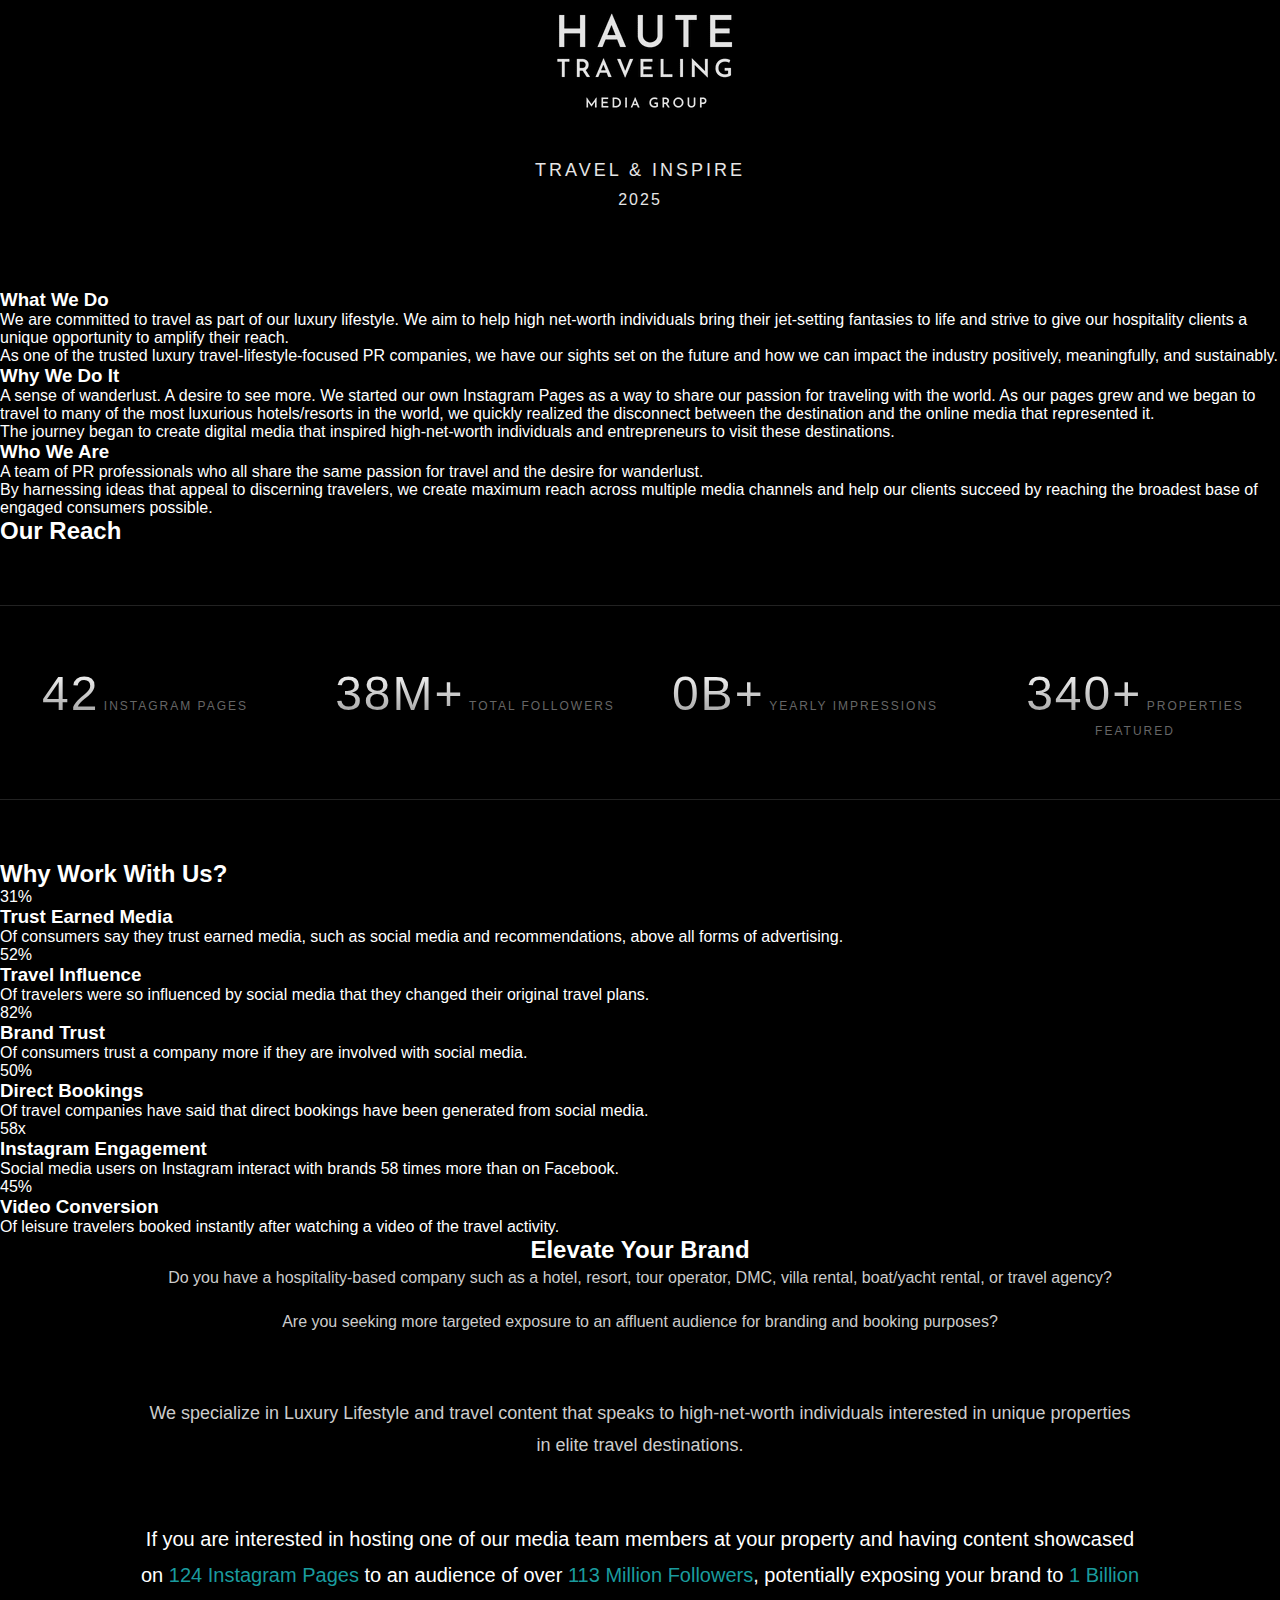
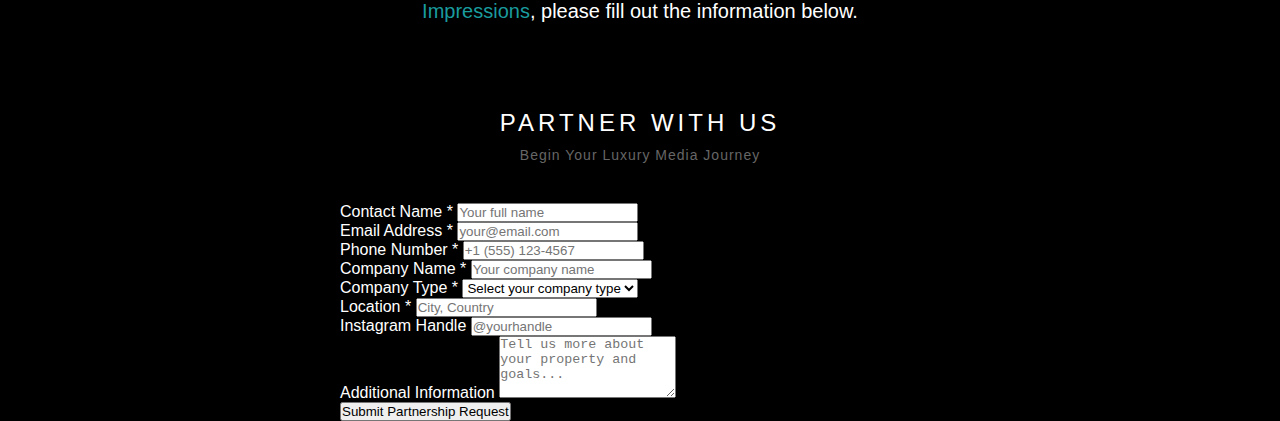
<file: index.html>
<!DOCTYPE html>
<html lang="en">
<head>
    <meta charset="UTF-8">
    <meta name="viewport" content="width=device-width, initial-scale=1.0">
    <meta name="description" content="HAUTE TRAVELING MEDIA GROUP - The Largest Luxury Lifestyle & Travel Media Group. 124 Instagram Pages, 113M+ Followers, 1B+ Yearly Impressions.">
    <meta name="keywords" content="luxury travel, media group, instagram marketing, hospitality marketing, luxury hotels, resorts">
    <meta name="author" content="HAUTE TRAVELING MEDIA GROUP">
    <title>HAUTE TRAVELING MEDIA GROUP - Luxury Travel Media Kit 2025</title>
    
    <!-- Open Graph / Facebook -->
    <meta property="og:type" content="website">
    <meta property="og:url" content="https://hautetraveling.com/">
    <meta property="og:title" content="HAUTE TRAVELING MEDIA GROUP - Luxury Travel Media Kit 2025">
    <meta property="og:description" content="The Largest Luxury Lifestyle & Travel Media Group. 124 Instagram Pages, 113M+ Followers, 1B+ Yearly Impressions.">
    <meta property="og:image" content="https://hautetraveling.com/assets/haute-traveling.png">
    
    <!-- Twitter -->
    <meta property="twitter:card" content="summary_large_image">
    <meta property="twitter:url" content="https://hautetraveling.com/">
    <meta property="twitter:title" content="HAUTE TRAVELING MEDIA GROUP - Luxury Travel Media Kit 2025">
    <meta property="twitter:description" content="The Largest Luxury Lifestyle & Travel Media Group. 124 Instagram Pages, 113M+ Followers, 1B+ Yearly Impressions.">
    <meta property="twitter:image" content="https://hautetraveling.com/assets/haute-traveling.png">
    
    <!-- Additional SEO -->
    <link rel="canonical" href="https://hautetraveling.com/">
    <meta name="robots" content="index, follow">
    
    <link rel="stylesheet" href="css/styles.css">
    
    <!-- Structured Data -->
    <script type="application/ld+json">
    {
        "@context": "https://schema.org",
        "@type": "Organization",
        "name": "HAUTE TRAVELING MEDIA GROUP",
        "alternateName": "Haute Traveling",
        "url": "https://hautetraveling.com/",
        "logo": "https://hautetraveling.com/assets/haute-traveling.png",
        "description": "The Largest Luxury Lifestyle & Travel Media Group. 124 Instagram Pages, 113M+ Followers, 1B+ Yearly Impressions.",
        "sameAs": [
            "https://www.instagram.com/hautetraveling/"
        ],
        "contactPoint": {
            "@type": "ContactPoint",
            "contactType": "sales",
            "email": "contact@hautetraveling.com"
        }
    }
    </script>
</head>
<body>
    <!-- Hero Section -->
    <header class="hero-section">
        <div class="hero-background"></div>
        <div class="hero-overlay"></div>
        <div class="hero-content">
            <div class="logo-section">
                <h1 style="position: absolute; width: 1px; height: 1px; padding: 0; margin: -1px; overflow: hidden; clip: rect(0,0,0,0); white-space: nowrap; border: 0;">HAUTE TRAVELING MEDIA GROUP</h1>
                <div class="logo-placeholder">
                    <img src="assets/haute-traveling.png" alt="HAUTE TRAVELING MEDIA GROUP" class="logo-image">
                </div>
                <p class="tagline">Travel & Inspire</p>
                <p class="tagline" style="font-size: 16px; letter-spacing: 2px; margin-top: 10px;">2025</p>
            </div>
        </div>
    </header>

    <main>
    <!-- About Section -->
    <section class="about-section">
        <div class="about-container">
            <div class="about-item">
                <h3>What We Do</h3>
                <p>We are committed to travel as part of our luxury lifestyle. We aim to help high net-worth individuals bring their jet-setting fantasies to life and strive to give our hospitality clients a unique opportunity to amplify their reach.</p>
                <p>As one of the trusted luxury travel-lifestyle-focused PR companies, we have our sights set on the future and how we can impact the industry positively, meaningfully, and sustainably.</p>
            </div>
            <div class="about-item">
                <h3>Why We Do It</h3>
                <p>A sense of wanderlust. A desire to see more. We started our own Instagram Pages as a way to share our passion for traveling with the world. As our pages grew and we began to travel to many of the most luxurious hotels/resorts in the world, we quickly realized the disconnect between the destination and the online media that represented it.</p>
                <p>The journey began to create digital media that inspired high-net-worth individuals and entrepreneurs to visit these destinations.</p>
            </div>
            <div class="about-item">
                <h3>Who We Are</h3>
                <p>A team of PR professionals who all share the same passion for travel and the desire for wanderlust.</p>
                <p>By harnessing ideas that appeal to discerning travelers, we create maximum reach across multiple media channels and help our clients succeed by reaching the broadest base of engaged consumers possible.</p>
            </div>
        </div>
    </section>

    <!-- Statistics Section -->
    <section class="stats-section">
        <div class="stats-container">
            <div class="stats-header">
                <h2>Our Reach</h2>
            </div>
            <div class="stats-grid">
                <div class="stat-item">
                    <span class="stat-number">124</span>
                    <span class="stat-label">Instagram Pages</span>
                </div>
                <div class="stat-item">
                    <span class="stat-number">113M+</span>
                    <span class="stat-label">Total Followers</span>
                </div>
                <div class="stat-item">
                    <span class="stat-number">1B+</span>
                    <span class="stat-label">Yearly Impressions</span>
                </div>
                <div class="stat-item">
                    <span class="stat-number">1000+</span>
                    <span class="stat-label">Properties Featured</span>
                </div>
            </div>
        </div>
    </section>

    <!-- Why Work With Us Section -->
    <section class="why-section">
        <div class="why-container">
            <h2 class="section-title">Why Work With Us?</h2>
            <div class="why-grid">
                <div class="why-item">
                    <div class="icon">92%</div>
                    <h3>Trust Earned Media</h3>
                    <p>Of consumers say they trust earned media, such as social media and recommendations, above all forms of advertising.</p>
                </div>
                <div class="why-item">
                    <div class="icon">52%</div>
                    <h3>Travel Influence</h3>
                    <p>Of travelers were so influenced by social media that they changed their original travel plans.</p>
                </div>
                <div class="why-item">
                    <div class="icon">82%</div>
                    <h3>Brand Trust</h3>
                    <p>Of consumers trust a company more if they are involved with social media.</p>
                </div>
                <div class="why-item">
                    <div class="icon">50%</div>
                    <h3>Direct Bookings</h3>
                    <p>Of travel companies have said that direct bookings have been generated from social media.</p>
                </div>
                <div class="why-item">
                    <div class="icon">58x</div>
                    <h3>Instagram Engagement</h3>
                    <p>Social media users on Instagram interact with brands 58 times more than on Facebook.</p>
                </div>
                <div class="why-item">
                    <div class="icon">45%</div>
                    <h3>Video Conversion</h3>
                    <p>Of leisure travelers booked instantly after watching a video of the travel activity.</p>
                </div>
            </div>
        </div>
    </section>

    <!-- Services Section -->
    <section class="services-section">
        <div class="services-container">
            <div class="services-intro">
                <h2>Elevate Your Brand</h2>
                <p>Do you have a hospitality-based company such as a hotel, resort, tour operator, DMC, villa rental, boat/yacht rental, or travel agency?</p>
                <p>Are you seeking more targeted exposure to an affluent audience for branding and booking purposes?</p>
            </div>
            
            <div class="services-details">
                <p style="text-align: center; font-size: 18px; line-height: 1.8; margin-bottom: 60px;">We specialize in Luxury Lifestyle and travel content that speaks to high-net-worth individuals interested in unique properties in elite travel destinations.</p>
                
                <p style="text-align: center; font-size: 20px; line-height: 1.8; color: #ffffff; margin-bottom: 40px;">If you are interested in hosting one of our media team members at your property and having content showcased on <strong style="color: #1a9b9e;">124 Instagram Pages</strong> to an audience of over <strong style="color: #1a9b9e;">113 Million Followers</strong>, potentially exposing your brand to <strong style="color: #1a9b9e;">1 Billion Impressions</strong>, please fill out the information below.</p>
            </div>
        </div>
    </section>
    </main>

    <!-- Contact Section -->
    <footer class="contact-section">
        <div class="contact-header">
            <h2>Partner With Us</h2>
            <p>Begin Your Luxury Media Journey</p>
        </div>
        
        <div class="contact-content">
            <div class="form-container">
                <form id="contact-form" action="https://formspree.io/f/xnnzzygp" method="POST" class="contact-form">
                    <div class="form-group">
                        <label for="name">Contact Name *</label>
                        <input type="text" id="name" name="name" required placeholder="Your full name">
                    </div>
                    
                    <div class="form-group">
                        <label for="email">Email Address *</label>
                        <input type="email" id="email" name="email" required placeholder="your@email.com">
                    </div>
                    
                    <div class="form-group">
                        <label for="phone">Phone Number *</label>
                        <input type="tel" id="phone" name="phone" required placeholder="+1 (555) 123-4567">
                    </div>
                    
                    <div class="form-group">
                        <label for="company">Company Name *</label>
                        <input type="text" id="company" name="company" required placeholder="Your company name">
                    </div>
                    
                    <div class="form-group">
                        <label for="company-type">Company Type *</label>
                        <select id="company-type" name="company-type" required>
                            <option value="">Select your company type</option>
                            <option value="hotel">Hotel</option>
                            <option value="resort">Resort</option>
                            <option value="tour-operator">Tour Operator</option>
                            <option value="dmc">DMC</option>
                            <option value="villa-rental">Villa Rental</option>
                            <option value="yacht-rental">Boat/Yacht Rental</option>
                            <option value="travel-agency">Travel Agency</option>
                            <option value="other">Other</option>
                        </select>
                    </div>
                    
                    <div class="form-group">
                        <label for="location">Location *</label>
                        <input type="text" id="location" name="location" required placeholder="City, Country">
                    </div>
                    
                    <div class="form-group">
                        <label for="instagram">Instagram Handle</label>
                        <input type="text" id="instagram" name="instagram" placeholder="@yourhandle">
                    </div>
                    
                    <div class="form-group">
                        <label for="message">Additional Information</label>
                        <textarea id="message" name="message" rows="4" placeholder="Tell us more about your property and goals..."></textarea>
                    </div>
                    
                    <button type="submit" class="submit-btn">
                        <span class="btn-text">Submit Partnership Request</span>
                        <span class="btn-loading" style="display: none;">Sending...</span>
                    </button>
                    
                    <div class="form-message success-message" style="display: none;">
                        Thank you for your submission. We'll be in touch soon.
                    </div>
                    
                    <div class="form-message error-message" style="display: none;">
                        There was an error submitting your form. Please try again.
                    </div>
                </form>
            </div>
        </div>
    </footer>

    <script src="js/script.js"></script>
</body>
</html>
</file>
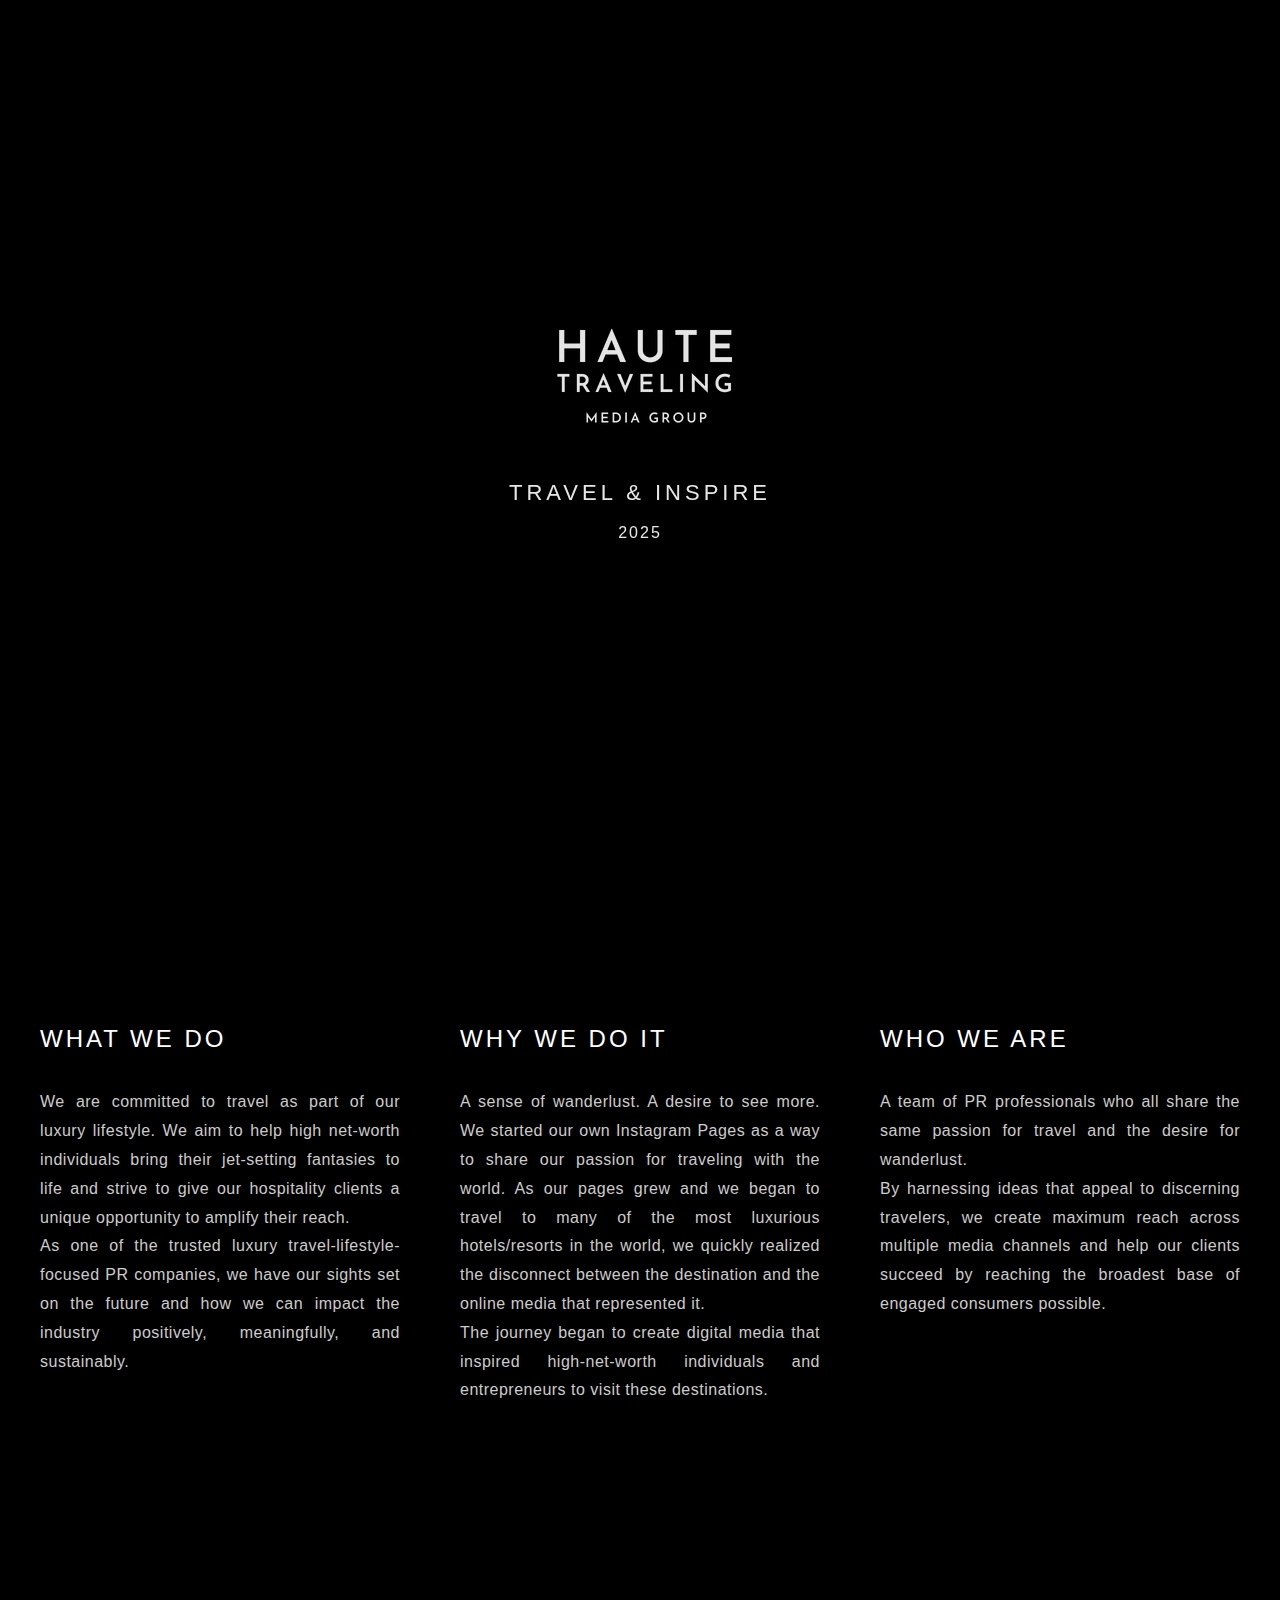
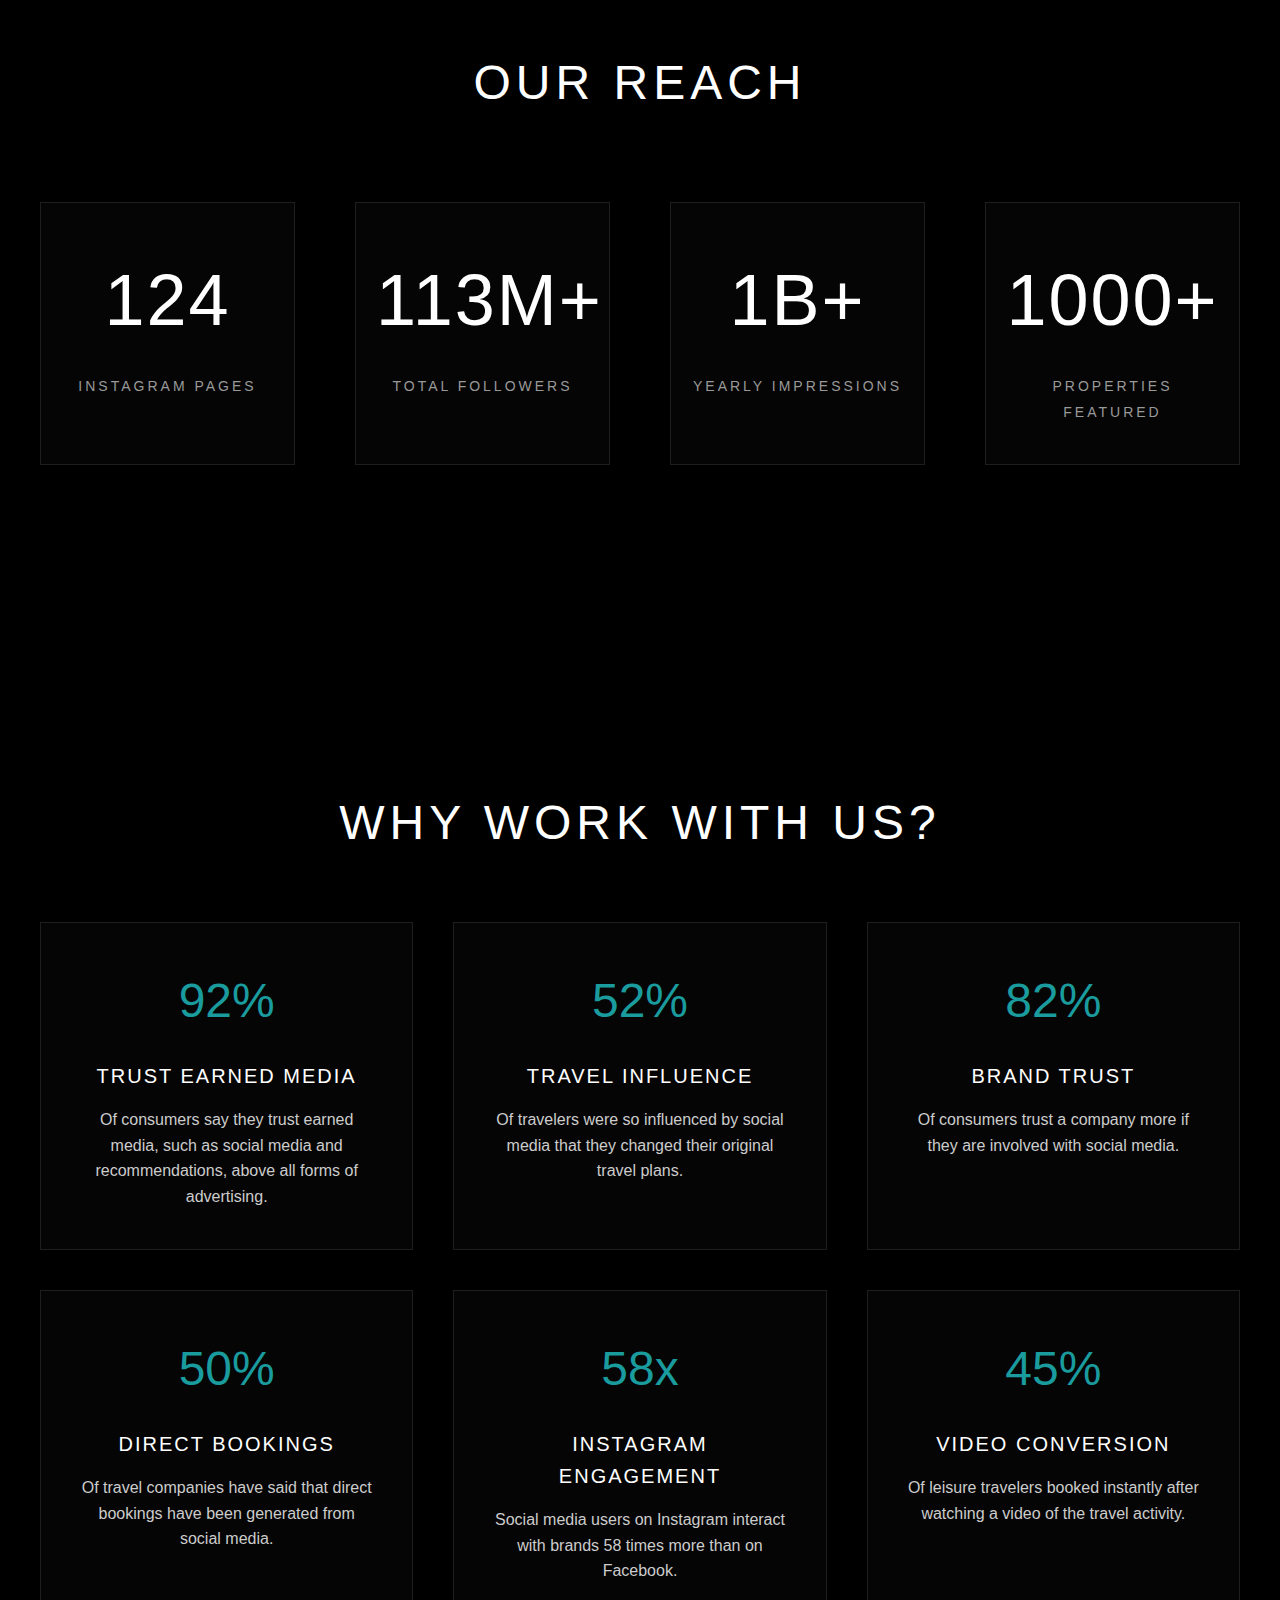
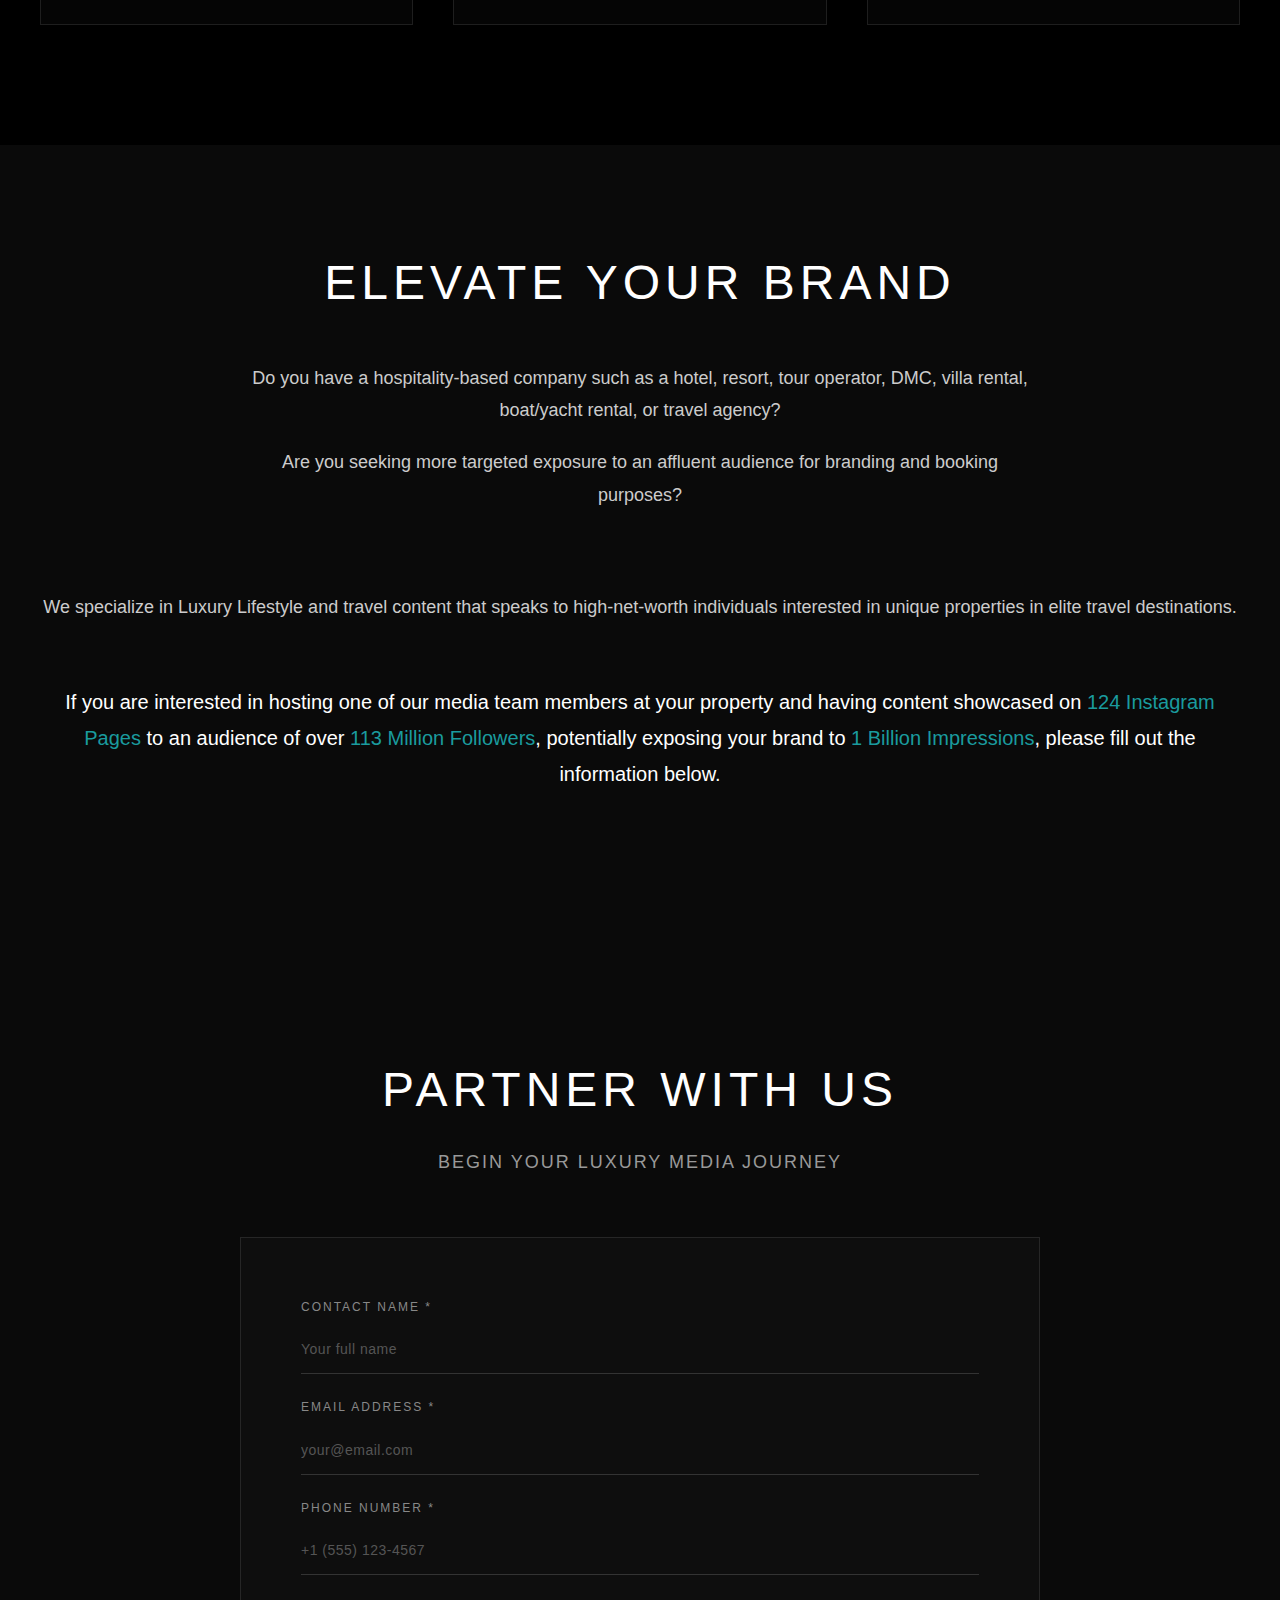
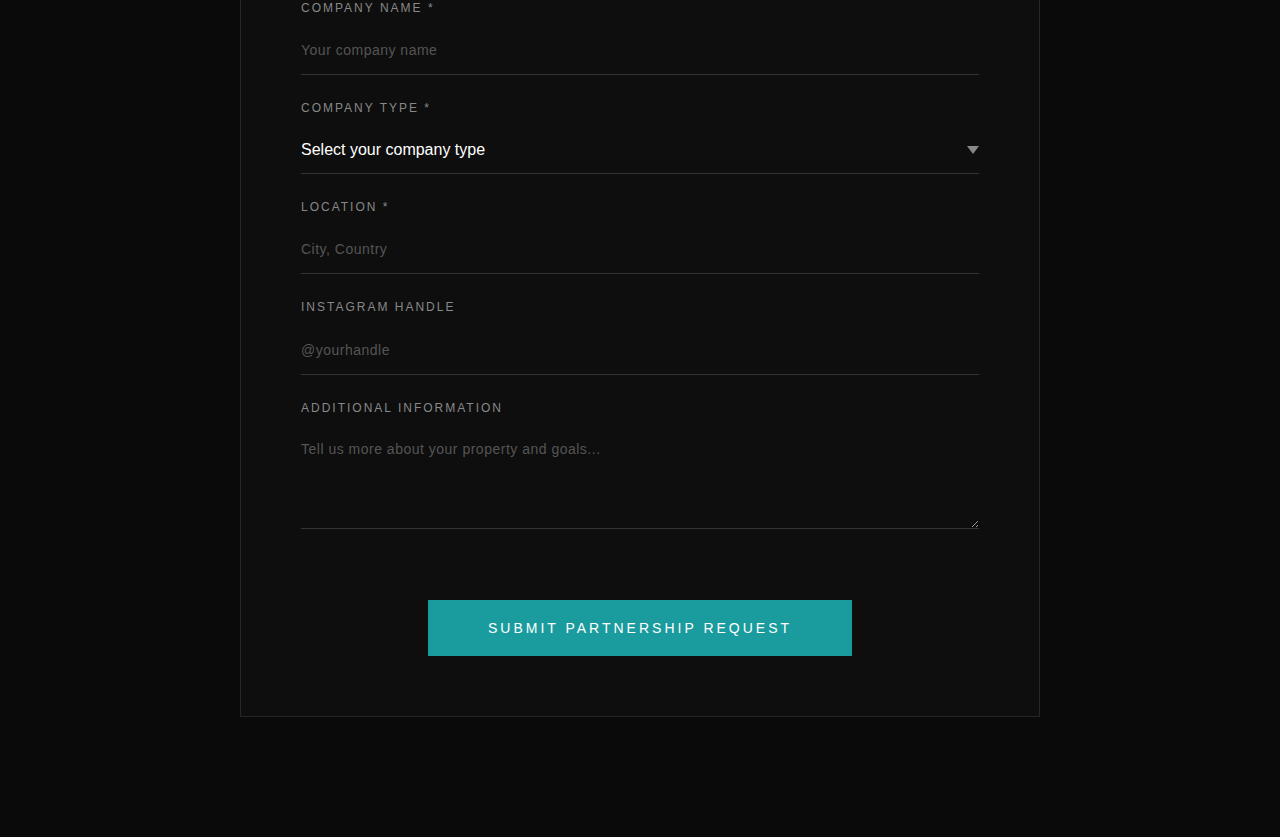
<file: complete-media-kit-site.html>
<!DOCTYPE html>
<html lang="en">
<head>
    <meta charset="UTF-8">
    <meta name="viewport" content="width=device-width, initial-scale=1.0">
    <meta name="description" content="HAUTE TRAVELING MEDIA GROUP - The Largest Luxury Lifestyle & Travel Media Group. 124 Instagram Pages, 113M+ Followers, 1B+ Yearly Impressions.">
    <meta name="keywords" content="luxury travel, media group, instagram marketing, hospitality marketing, luxury hotels, resorts">
    <meta name="author" content="HAUTE TRAVELING MEDIA GROUP">
    <title>HAUTE TRAVELING MEDIA GROUP - Luxury Travel Media Kit 2025</title>
    
    <!-- Open Graph / Facebook -->
    <meta property="og:type" content="website">
    <meta property="og:url" content="https://hautetraveling.com/">
    <meta property="og:title" content="HAUTE TRAVELING MEDIA GROUP - Luxury Travel Media Kit 2025">
    <meta property="og:description" content="The Largest Luxury Lifestyle & Travel Media Group. 124 Instagram Pages, 113M+ Followers, 1B+ Yearly Impressions.">
    <meta property="og:image" content="https://hautetraveling.com/assets/haute-traveling.png">
    
    <!-- Twitter -->
    <meta property="twitter:card" content="summary_large_image">
    <meta property="twitter:url" content="https://hautetraveling.com/">
    <meta property="twitter:title" content="HAUTE TRAVELING MEDIA GROUP - Luxury Travel Media Kit 2025">
    <meta property="twitter:description" content="The Largest Luxury Lifestyle & Travel Media Group. 124 Instagram Pages, 113M+ Followers, 1B+ Yearly Impressions.">
    <meta property="twitter:image" content="https://hautetraveling.com/assets/haute-traveling.png">
    
    <!-- Additional SEO -->
    <link rel="canonical" href="https://hautetraveling.com/">
    <meta name="robots" content="index, follow">
    
    <style>
/* Complete CSS for HAUTE TRAVELING MEDIA GROUP */

* {
    margin: 0;
    padding: 0;
    box-sizing: border-box;
}

body {
    background-color: #0a0a0a;
    color: #ffffff;
    font-family: -apple-system, BlinkMacSystemFont, 'Segoe UI', Roboto, 'Helvetica Neue', Arial, sans-serif;
    font-weight: 300;
    overflow-x: hidden;
    min-height: 100vh;
    line-height: 1.6;
}

.container {
    max-width: 1400px;
    margin: 0 auto;
    padding: 0;
}

/* Hero Section with Background */
.hero-section {
    position: relative;
    height: 100vh;
    min-height: 600px;
    display: flex;
    align-items: center;
    justify-content: center;
    overflow: hidden;
    background: #000;
}

.hero-background {
    position: absolute;
    top: 0;
    left: 0;
    width: 100%;
    height: 100%;
    background: #000000;
    z-index: 1;
}

/* When hero image is available, uncomment and use this:
.hero-background {
    background: url('assets/hero-bg.jpg') center center no-repeat;
    background-size: cover;
}
*/

.hero-overlay {
    position: absolute;
    top: 0;
    left: 0;
    width: 100%;
    height: 100%;
    background: rgba(0,0,0,0.5); /* Subtle overlay for when background image is added */
    z-index: 2;
}

.hero-content {
    position: relative;
    z-index: 3;
    text-align: center;
    padding: 0 20px;
}

/* Logo Section */
.logo-section {
    text-align: center;
    margin-bottom: 40px;
}

.logo-placeholder {
    width: 100%;
    max-width: 500px;
    height: 120px;
    margin: 0 auto 40px;
    display: flex;
    align-items: center;
    justify-content: center;
    transition: all 0.3s ease;
    overflow: hidden;
}

.logo-placeholder:hover {
    box-shadow: 0 0 30px rgba(255,255,255,0.05);
}

.logo-image {
    max-width: 100%;
    height: auto;
    max-height: 100%;
    object-fit: contain;
    filter: brightness(0.9);
    transition: filter 0.3s ease;
}

.logo-placeholder:hover .logo-image {
    filter: brightness(1);
}

.tagline {
    font-size: clamp(16px, 2vw, 22px);
    font-weight: 200;
    letter-spacing: 4px;
    color: #ffffff;
    text-transform: uppercase;
    margin-top: 20px;
    opacity: 0.9;
}

.section {
    padding: 100px 0;
    position: relative;
}

.section-dark {
    background-color: #000000;
}

.section-alt {
    background-color: #0a0a0a;
}

/* About Section */
.about-section {
    padding: 120px 20px;
    background-color: #000000;
}

.about-container {
    max-width: 1200px;
    margin: 0 auto;
    display: grid;
    grid-template-columns: repeat(auto-fit, minmax(350px, 1fr));
    gap: 60px;
}

.about-item h3 {
    font-size: 24px;
    font-weight: 300;
    letter-spacing: 3px;
    text-transform: uppercase;
    margin-bottom: 30px;
    color: #ffffff;
}

.about-item p {
    font-size: 16px;
    line-height: 1.8;
    color: #cccccc;
    font-weight: 300;
    letter-spacing: 0.5px;
    text-align: justify;
}

/* Contact Form Section */
.contact-section {
    padding: 120px 20px;
    background-color: #0a0a0a;
}

.contact-header {
    text-align: center;
    margin-bottom: 40px;
}

.contact-header h2 {
    font-size: 48px;
    font-weight: 200;
    letter-spacing: 5px;
    text-transform: uppercase;
    color: #ffffff;
    margin-bottom: 20px;
}

.contact-header p {
    font-size: 18px;
    color: #999999;
    letter-spacing: 2px;
    text-transform: uppercase;
}

.contact-content {
    max-width: 800px;
    margin: 0 auto;
}

.form-container {
    width: 100%;
    margin-top: 60px;
    background: rgba(255,255,255,0.02);
    border: 1px solid rgba(255,255,255,0.1);
    padding: 60px;
    border-radius: 0;
}

/* Form Styles */
.contact-form {
    display: flex;
    flex-direction: column;
    gap: 24px;
}

.form-group {
    position: relative;
}

.form-group label {
    display: block;
    font-size: 12px;
    text-transform: uppercase;
    letter-spacing: 2px;
    color: #888;
    margin-bottom: 8px;
}

.form-group input,
.form-group textarea,
.form-group select {
    width: 100%;
    padding: 15px 0;
    background: transparent;
    border: none;
    border-bottom: 1px solid #333;
    color: #fff;
    font-size: 16px;
    font-family: inherit;
    transition: all 0.3s ease;
    outline: none;
}

.form-group select {
    cursor: pointer;
    padding-right: 30px;
    background-image: url("data:image/svg+xml,%3Csvg xmlns='http://www.w3.org/2000/svg' width='12' height='8' viewBox='0 0 12 8'%3E%3Cpath fill='%23888' d='M6 8L0 0h12z'/%3E%3C/svg%3E");
    background-repeat: no-repeat;
    background-position: right 0 center;
    -webkit-appearance: none;
    -moz-appearance: none;
    appearance: none;
}

.form-group select option {
    background: #000;
    color: #fff;
}

.form-group input::placeholder,
.form-group textarea::placeholder {
    color: #555;
    letter-spacing: 0.5px;
    font-size: 14px;
}

.form-group input:focus,
.form-group textarea:focus,
.form-group select:focus {
    border-bottom-color: #888;
}

.form-group textarea {
    resize: vertical;
    min-height: 100px;
}

.submit-btn {
    margin-top: 40px;
    padding: 20px 60px;
    background: #1a9b9e;
    border: none;
    color: #ffffff;
    font-size: 14px;
    letter-spacing: 3px;
    text-transform: uppercase;
    cursor: pointer;
    transition: all 0.3s ease;
    align-self: center;
    position: relative;
    overflow: hidden;
    font-weight: 400;
}

.submit-btn:hover {
    background: #22c1c5;
    transform: translateY(-2px);
    box-shadow: 0 10px 30px rgba(26,155,158,0.3);
}

.submit-btn:disabled {
    opacity: 0.5;
    cursor: not-allowed;
}

.submit-btn .btn-loading {
    display: inline-block;
}

/* Form Messages */
.form-message {
    margin-top: 20px;
    padding: 15px 20px;
    border-radius: 4px;
    text-align: center;
    font-size: 14px;
    letter-spacing: 0.5px;
    animation: fadeInUp 0.5s ease;
}

.success-message {
    background: rgba(40, 167, 69, 0.1);
    border: 1px solid rgba(40, 167, 69, 0.3);
    color: #28a745;
}

.error-message {
    background: rgba(220, 53, 69, 0.1);
    border: 1px solid rgba(220, 53, 69, 0.3);
    color: #dc3545;
}

/* Services Section */
.services-section {
    padding: 100px 20px;
    background-color: #0a0a0a;
}

.services-container {
    max-width: 1200px;
    margin: 0 auto;
}

.services-intro {
    text-align: center;
    margin-bottom: 80px;
}

.services-intro h2 {
    font-size: 48px;
    font-weight: 200;
    letter-spacing: 5px;
    text-transform: uppercase;
    margin-bottom: 40px;
    color: #ffffff;
}

.services-intro p {
    font-size: 18px;
    line-height: 1.8;
    color: #cccccc;
    margin-bottom: 20px;
    font-weight: 300;
    max-width: 800px;
    margin-left: auto;
    margin-right: auto;
}

/* Stats Section */
.stats-section {
    padding: 120px 20px;
    background-color: #000000;
    position: relative;
}

.stats-container {
    max-width: 1200px;
    margin: 0 auto;
}

.stats-header {
    text-align: center;
    margin-bottom: 80px;
}

.stats-header h2 {
    font-size: 48px;
    font-weight: 200;
    letter-spacing: 5px;
    text-transform: uppercase;
    color: #ffffff;
    margin-bottom: 20px;
}

.stats-grid {
    display: grid;
    grid-template-columns: repeat(auto-fit, minmax(250px, 1fr));
    gap: 60px;
    margin-bottom: 80px;
}

.stat-item {
    text-align: center;
    padding: 40px 20px;
    border: 1px solid rgba(255,255,255,0.1);
    background: rgba(255,255,255,0.02);
    transition: all 0.3s ease;
}

.stat-item:hover {
    background: rgba(255,255,255,0.05);
    border-color: rgba(255,255,255,0.2);
    transform: translateY(-5px);
}

.stat-number {
    font-size: 72px;
    font-weight: 200;
    color: #ffffff;
    letter-spacing: 2px;
    margin-bottom: 15px;
    display: block;
}

.stat-label {
    font-size: 14px;
    text-transform: uppercase;
    letter-spacing: 3px;
    color: #999999;
    font-weight: 300;
}

/* Services Details */
.services-details {
    text-align: center;
}

.services-details p {
    font-size: 16px;
    line-height: 1.8;
    color: #ccc;
    margin-bottom: 40px;
    font-weight: 300;
}

/* Instagram Showcase Section */
.instagram-section {
    padding: 120px 20px;
    background-color: #0a0a0a;
}

.instagram-container {
    max-width: 1200px;
    margin: 0 auto;
}

.instagram-header {
    text-align: center;
    margin-bottom: 80px;
}

.instagram-header h2 {
    font-size: 48px;
    font-weight: 200;
    letter-spacing: 5px;
    text-transform: uppercase;
    color: #ffffff;
    margin-bottom: 20px;
}

.instagram-header p {
    font-size: 18px;
    color: #999999;
    letter-spacing: 2px;
    text-transform: uppercase;
}

.instagram-grid {
    display: grid;
    grid-template-columns: repeat(auto-fit, minmax(300px, 1fr));
    gap: 40px;
    margin-bottom: 60px;
}

.instagram-account {
    background: #000000;
    border: 1px solid rgba(255,255,255,0.1);
    border-radius: 20px;
    overflow: hidden;
    transition: all 0.3s ease;
    cursor: pointer;
}

.instagram-account:hover {
    transform: translateY(-10px);
    box-shadow: 0 20px 40px rgba(0,0,0,0.5);
}

.instagram-account img {
    width: 100%;
    height: auto;
    display: block;
}

/* Brand Partnerships Section */
.partnerships-section {
    padding: 120px 20px;
    background-color: #000000;
}

.partnerships-container {
    max-width: 1200px;
    margin: 0 auto;
}

.partnerships-header {
    text-align: center;
    margin-bottom: 80px;
}

.partnerships-header h2 {
    font-size: 48px;
    font-weight: 200;
    letter-spacing: 5px;
    text-transform: uppercase;
    color: #ffffff;
    margin-bottom: 20px;
}

.brand-logos-grid {
    display: grid;
    grid-template-columns: repeat(auto-fit, minmax(200px, 1fr));
    gap: 50px;
    align-items: center;
}

.brand-logo {
    text-align: center;
    opacity: 0.7;
    transition: all 0.3s ease;
    filter: brightness(0.8);
    padding: 20px;
}

.brand-logo:hover {
    opacity: 1;
    filter: brightness(1);
    transform: scale(1.1);
}

.brand-logo img {
    max-width: 150px;
    height: auto;
    filter: invert(1);
}

.brand-logo span {
    font-size: 16px;
    color: #cccccc;
    letter-spacing: 2px;
    text-transform: uppercase;
    display: block;
    margin-top: 15px;
}

/* Section Titles */
.section-title {
    font-size: 48px;
    font-weight: 200;
    letter-spacing: 5px;
    text-transform: uppercase;
    color: #ffffff;
    text-align: center;
    margin-bottom: 60px;
}

.section-subtitle {
    font-size: 18px;
    color: #999999;
    letter-spacing: 2px;
    text-transform: uppercase;
    text-align: center;
    margin-bottom: 40px;
}

/* Accent Color */
.accent {
    color: #1a9b9e;
}

/* Why Work With Us Section */
.why-section {
    padding: 120px 20px;
    background-color: #000000;
}

.why-container {
    max-width: 1200px;
    margin: 0 auto;
}

.why-grid {
    display: grid;
    grid-template-columns: repeat(auto-fit, minmax(300px, 1fr));
    gap: 40px;
    margin-top: 60px;
}

.why-item {
    padding: 40px;
    background: rgba(255,255,255,0.02);
    border: 1px solid rgba(255,255,255,0.1);
    text-align: center;
    transition: all 0.3s ease;
}

.why-item:hover {
    background: rgba(255,255,255,0.05);
    transform: translateY(-5px);
}

.why-item .icon {
    font-size: 48px;
    color: #1a9b9e;
    margin-bottom: 20px;
}

.why-item h3 {
    font-size: 20px;
    font-weight: 300;
    letter-spacing: 2px;
    text-transform: uppercase;
    margin-bottom: 15px;
    color: #ffffff;
}

.why-item p {
    font-size: 16px;
    line-height: 1.6;
    color: #cccccc;
}


/* Mobile responsiveness */
@media (max-width: 768px) {
    .container {
        padding: 60px 20px;
    }

    .logo-placeholder {
        height: 80px;
    }

    .tagline {
        letter-spacing: 1px;
    }

    .description {
        font-size: 14px;
    }

    .contact-header h2 {
        font-size: 20px;
        letter-spacing: 2px;
    }
    
    .form-container {
        border: 1px solid #222;
        padding: 30px 20px;
        box-shadow: none;
    }
    
    .contact-form {
        gap: 20px;
    }
    
    .form-group label {
        font-size: 11px;
    }
    
    .form-group input,
    .form-group textarea,
    .form-group select {
        font-size: 14px;
        padding: 12px 0;
    }
    
    .submit-btn {
        width: 100%;
        padding: 15px 30px;
    }
    
    .form-message {
        font-size: 13px;
        padding: 12px 15px;
    }

    /* Services mobile styles */
    .services-intro h3 {
        font-size: 22px;
        letter-spacing: 2px;
    }

    .stats-grid {
        grid-template-columns: repeat(2, 1fr);
        gap: 30px;
        padding: 40px 0;
    }

    .stat-number {
        font-size: 36px;
    }

    .partner-logos {
        gap: 15px 25px;
    }

    .partner-logos span {
        font-size: 12px;
    }

    .media-partners {
        padding: 30px 20px;
    }
}
    </style>
    
    <!-- Structured Data -->
    <script type="application/ld+json">
    {
        "@context": "https://schema.org",
        "@type": "Organization",
        "name": "HAUTE TRAVELING MEDIA GROUP",
        "alternateName": "Haute Traveling",
        "url": "https://hautetraveling.com/",
        "logo": "https://hautetraveling.com/assets/haute-traveling.png",
        "description": "The Largest Luxury Lifestyle & Travel Media Group. 124 Instagram Pages, 113M+ Followers, 1B+ Yearly Impressions.",
        "sameAs": [
            "https://www.instagram.com/hautetraveling/"
        ],
        "contactPoint": {
            "@type": "ContactPoint",
            "contactType": "sales",
            "email": "contact@hautetraveling.com"
        }
    }
    </script>
</head>
<body>
    <!-- Hero Section -->
    <header class="hero-section">
        <div class="hero-background"></div>
        <div class="hero-overlay"></div>
        <div class="hero-content">
            <div class="logo-section">
                <h1 style="position: absolute; width: 1px; height: 1px; padding: 0; margin: -1px; overflow: hidden; clip: rect(0,0,0,0); white-space: nowrap; border: 0;">HAUTE TRAVELING MEDIA GROUP</h1>
                <div class="logo-placeholder">
                    <img src="assets/haute-traveling.png" alt="HAUTE TRAVELING MEDIA GROUP" class="logo-image">
                </div>
                <p class="tagline">Travel & Inspire</p>
                <p class="tagline" style="font-size: 16px; letter-spacing: 2px; margin-top: 10px;">2025</p>
            </div>
        </div>
    </header>

    <main>
    <!-- About Section -->
    <section class="about-section">
        <div class="about-container">
            <div class="about-item">
                <h3>What We Do</h3>
                <p>We are committed to travel as part of our luxury lifestyle. We aim to help high net-worth individuals bring their jet-setting fantasies to life and strive to give our hospitality clients a unique opportunity to amplify their reach.</p>
                <p>As one of the trusted luxury travel-lifestyle-focused PR companies, we have our sights set on the future and how we can impact the industry positively, meaningfully, and sustainably.</p>
            </div>
            <div class="about-item">
                <h3>Why We Do It</h3>
                <p>A sense of wanderlust. A desire to see more. We started our own Instagram Pages as a way to share our passion for traveling with the world. As our pages grew and we began to travel to many of the most luxurious hotels/resorts in the world, we quickly realized the disconnect between the destination and the online media that represented it.</p>
                <p>The journey began to create digital media that inspired high-net-worth individuals and entrepreneurs to visit these destinations.</p>
            </div>
            <div class="about-item">
                <h3>Who We Are</h3>
                <p>A team of PR professionals who all share the same passion for travel and the desire for wanderlust.</p>
                <p>By harnessing ideas that appeal to discerning travelers, we create maximum reach across multiple media channels and help our clients succeed by reaching the broadest base of engaged consumers possible.</p>
            </div>
        </div>
    </section>

    <!-- Statistics Section -->
    <section class="stats-section">
        <div class="stats-container">
            <div class="stats-header">
                <h2>Our Reach</h2>
            </div>
            <div class="stats-grid">
                <div class="stat-item">
                    <span class="stat-number">124</span>
                    <span class="stat-label">Instagram Pages</span>
                </div>
                <div class="stat-item">
                    <span class="stat-number">113M+</span>
                    <span class="stat-label">Total Followers</span>
                </div>
                <div class="stat-item">
                    <span class="stat-number">1B+</span>
                    <span class="stat-label">Yearly Impressions</span>
                </div>
                <div class="stat-item">
                    <span class="stat-number">1000+</span>
                    <span class="stat-label">Properties Featured</span>
                </div>
            </div>
        </div>
    </section>

    <!-- Why Work With Us Section -->
    <section class="why-section">
        <div class="why-container">
            <h2 class="section-title">Why Work With Us?</h2>
            <div class="why-grid">
                <div class="why-item">
                    <div class="icon">92%</div>
                    <h3>Trust Earned Media</h3>
                    <p>Of consumers say they trust earned media, such as social media and recommendations, above all forms of advertising.</p>
                </div>
                <div class="why-item">
                    <div class="icon">52%</div>
                    <h3>Travel Influence</h3>
                    <p>Of travelers were so influenced by social media that they changed their original travel plans.</p>
                </div>
                <div class="why-item">
                    <div class="icon">82%</div>
                    <h3>Brand Trust</h3>
                    <p>Of consumers trust a company more if they are involved with social media.</p>
                </div>
                <div class="why-item">
                    <div class="icon">50%</div>
                    <h3>Direct Bookings</h3>
                    <p>Of travel companies have said that direct bookings have been generated from social media.</p>
                </div>
                <div class="why-item">
                    <div class="icon">58x</div>
                    <h3>Instagram Engagement</h3>
                    <p>Social media users on Instagram interact with brands 58 times more than on Facebook.</p>
                </div>
                <div class="why-item">
                    <div class="icon">45%</div>
                    <h3>Video Conversion</h3>
                    <p>Of leisure travelers booked instantly after watching a video of the travel activity.</p>
                </div>
            </div>
        </div>
    </section>

    <!-- Services Section -->
    <section class="services-section">
        <div class="services-container">
            <div class="services-intro">
                <h2>Elevate Your Brand</h2>
                <p>Do you have a hospitality-based company such as a hotel, resort, tour operator, DMC, villa rental, boat/yacht rental, or travel agency?</p>
                <p>Are you seeking more targeted exposure to an affluent audience for branding and booking purposes?</p>
            </div>
            
            <div class="services-details">
                <p style="text-align: center; font-size: 18px; line-height: 1.8; margin-bottom: 60px;">We specialize in Luxury Lifestyle and travel content that speaks to high-net-worth individuals interested in unique properties in elite travel destinations.</p>
                
                <p style="text-align: center; font-size: 20px; line-height: 1.8; color: #ffffff; margin-bottom: 40px;">If you are interested in hosting one of our media team members at your property and having content showcased on <strong style="color: #1a9b9e;">124 Instagram Pages</strong> to an audience of over <strong style="color: #1a9b9e;">113 Million Followers</strong>, potentially exposing your brand to <strong style="color: #1a9b9e;">1 Billion Impressions</strong>, please fill out the information below.</p>
            </div>
        </div>
    </section>
    </main>

    <!-- Contact Section -->
    <footer class="contact-section">
        <div class="contact-header">
            <h2>Partner With Us</h2>
            <p>Begin Your Luxury Media Journey</p>
        </div>
        
        <div class="contact-content">
            <div class="form-container">
                <form id="contact-form" action="https://formspree.io/f/xnnzzygp" method="POST" class="contact-form">
                    <div class="form-group">
                        <label for="name">Contact Name *</label>
                        <input type="text" id="name" name="name" required placeholder="Your full name">
                    </div>
                    
                    <div class="form-group">
                        <label for="email">Email Address *</label>
                        <input type="email" id="email" name="email" required placeholder="your@email.com">
                    </div>
                    
                    <div class="form-group">
                        <label for="phone">Phone Number *</label>
                        <input type="tel" id="phone" name="phone" required placeholder="+1 (555) 123-4567">
                    </div>
                    
                    <div class="form-group">
                        <label for="company">Company Name *</label>
                        <input type="text" id="company" name="company" required placeholder="Your company name">
                    </div>
                    
                    <div class="form-group">
                        <label for="company-type">Company Type *</label>
                        <select id="company-type" name="company-type" required>
                            <option value="">Select your company type</option>
                            <option value="hotel">Hotel</option>
                            <option value="resort">Resort</option>
                            <option value="tour-operator">Tour Operator</option>
                            <option value="dmc">DMC</option>
                            <option value="villa-rental">Villa Rental</option>
                            <option value="yacht-rental">Boat/Yacht Rental</option>
                            <option value="travel-agency">Travel Agency</option>
                            <option value="other">Other</option>
                        </select>
                    </div>
                    
                    <div class="form-group">
                        <label for="location">Location *</label>
                        <input type="text" id="location" name="location" required placeholder="City, Country">
                    </div>
                    
                    <div class="form-group">
                        <label for="instagram">Instagram Handle</label>
                        <input type="text" id="instagram" name="instagram" placeholder="@yourhandle">
                    </div>
                    
                    <div class="form-group">
                        <label for="message">Additional Information</label>
                        <textarea id="message" name="message" rows="4" placeholder="Tell us more about your property and goals..."></textarea>
                    </div>
                    
                    <button type="submit" class="submit-btn">
                        <span class="btn-text">Submit Partnership Request</span>
                        <span class="btn-loading" style="display: none;">Sending...</span>
                    </button>
                    
                    <div class="form-message success-message" style="display: none;">
                        Thank you for your submission. We'll be in touch soon.
                    </div>
                    
                    <div class="form-message error-message" style="display: none;">
                        There was an error submitting your form. Please try again.
                    </div>
                </form>
            </div>
        </div>
    </footer>

    <script>
// HAUTE TRAVELING MEDIA GROUP - Media Kit Website

document.addEventListener('DOMContentLoaded', function() {
    // Smooth scroll behavior for internal links
    document.querySelectorAll('a[href^="#"]').forEach(anchor => {
        anchor.addEventListener('click', function (e) {
            e.preventDefault();
            const target = document.querySelector(this.getAttribute('href'));
            if (target) {
                target.scrollIntoView({
                    behavior: 'smooth',
                    block: 'start'
                });
            }
        });
    });
    
    // Form submission handling
    const form = document.getElementById('contact-form');
    const submitBtn = form?.querySelector('.submit-btn');
    const btnText = form?.querySelector('.btn-text');
    const btnLoading = form?.querySelector('.btn-loading');
    const successMessage = form?.querySelector('.success-message');
    const errorMessage = form?.querySelector('.error-message');
    
    if (form) {
        form.addEventListener('submit', async function(e) {
            e.preventDefault();
            
            // Hide any existing messages
            successMessage.style.display = 'none';
            errorMessage.style.display = 'none';
            
            // Show loading state
            submitBtn.disabled = true;
            btnText.style.display = 'none';
            btnLoading.style.display = 'inline-block';
            
            const formData = new FormData(form);
            
            try {
                const response = await fetch(form.action, {
                    method: 'POST',
                    body: formData,
                    headers: {
                        'Accept': 'application/json'
                    }
                });
                
                if (response.ok) {
                    // Show success message
                    successMessage.style.display = 'block';
                    form.reset();
                    
                    // Scroll to success message
                    successMessage.scrollIntoView({ behavior: 'smooth', block: 'center' });
                } else {
                    throw new Error('Form submission failed');
                }
            } catch (error) {
                // Show error message
                errorMessage.style.display = 'block';
                console.error('Form submission error:', error);
            } finally {
                // Reset button state
                submitBtn.disabled = false;
                btnText.style.display = 'inline-block';
                btnLoading.style.display = 'none';
            }
        });
        
        // Client-side validation enhancement
        const inputs = form.querySelectorAll('input[required], textarea[required], select[required]');
        inputs.forEach(input => {
            input.addEventListener('blur', function() {
                if (!this.value.trim()) {
                    this.style.borderBottomColor = '#a00';
                } else {
                    this.style.borderBottomColor = '';
                }
            });
            
            input.addEventListener('input', function() {
                if (this.value.trim()) {
                    this.style.borderBottomColor = '';
                }
            });
        });
        
        // Email validation
        const emailInput = form.querySelector('input[type="email"]');
        if (emailInput) {
            emailInput.addEventListener('blur', function() {
                const emailRegex = /^[^\s@]+@[^\s@]+\.[^\s@]+$/;
                if (this.value && !emailRegex.test(this.value)) {
                    this.style.borderBottomColor = '#a00';
                }
            });
        }
    }
    
    // Animate stats numbers on scroll
    const observerOptions = {
        threshold: 0.5,
        rootMargin: '0px'
    };
    
    const statsObserver = new IntersectionObserver((entries) => {
        entries.forEach(entry => {
            if (entry.isIntersecting) {
                animateStatNumber(entry.target);
                statsObserver.unobserve(entry.target);
            }
        });
    }, observerOptions);
    
    // Observe stat numbers and why section numbers
    document.querySelectorAll('.stat-number, .why-item .icon').forEach(stat => {
        statsObserver.observe(stat);
    });
    
    // Animate stat numbers
    function animateStatNumber(element) {
        const finalValue = element.textContent;
        const isPercentage = finalValue.includes('%');
        const hasPlus = finalValue.includes('+');
        const hasM = finalValue.includes('M');
        const hasB = finalValue.includes('B');
        const hasX = finalValue.includes('x');
        
        let numericValue = parseFloat(finalValue.replace(/[^0-9.]/g, ''));
        if (hasX) numericValue = parseInt(finalValue); // For values like "58x"
        
        let currentValue = 0;
        const increment = numericValue / 50;
        const duration = 2000;
        const stepTime = duration / 50;
        
        const counter = setInterval(() => {
            currentValue += increment;
            if (currentValue >= numericValue) {
                currentValue = numericValue;
                clearInterval(counter);
            }
            
            let displayValue = Math.round(currentValue);
            if (hasM) displayValue += 'M';
            if (hasB) displayValue += 'B';
            if (hasPlus) displayValue += '+';
            if (isPercentage) displayValue += '%';
            if (hasX) displayValue += 'x';
            
            element.textContent = displayValue;
        }, stepTime);
    }
    
    // Parallax effect for hero section
    const heroSection = document.querySelector('.hero-section');
    if (heroSection) {
        window.addEventListener('scroll', () => {
            const scrolled = window.pageYOffset;
            const parallaxSpeed = 0.5;
            heroSection.querySelector('.hero-background').style.transform = `translateY(${scrolled * parallaxSpeed}px)`;
        });
    }
});
    </script>
</body>
</html>
</file>
<file: css/styles.css>
* {
    margin: 0;
    padding: 0;
    box-sizing: border-box;
}

body {
    background-color: #000000;
    color: #ffffff;
    font-family: 'Arial', sans-serif;
    overflow-x: hidden;
    min-height: 100vh;
}

.container {
    max-width: 1200px;
    margin: 0 auto;
    padding: 80px 20px;
}

/* Logo Section */
.logo-section {
    text-align: center;
    margin-bottom: 80px;
    animation: fadeInUp 1s ease-out;
}

.logo-placeholder {
    width: 100%;
    max-width: 500px;
    height: 120px;
    margin: 0 auto 40px;
    display: flex;
    align-items: center;
    justify-content: center;
    transition: all 0.3s ease;
    overflow: hidden;
}

.logo-placeholder:hover {
    box-shadow: 0 0 30px rgba(255,255,255,0.05);
}

.logo-image {
    max-width: 100%;
    height: auto;
    max-height: 100%;
    object-fit: contain;
    filter: brightness(0.9);
    transition: filter 0.3s ease;
}

.logo-placeholder:hover .logo-image {
    filter: brightness(1);
}

.tagline {
    font-size: clamp(14px, 2vw, 18px);
    font-weight: 200;
    letter-spacing: 3px;
    color: #e6e6e6;
    text-transform: uppercase;
    animation: fadeInUp 1s ease-out 0.3s both;
}

.divider {
    width: 80px;
    height: 1px;
    background: linear-gradient(to right, transparent, #666, transparent);
    margin: 60px auto;
    animation: expandWidth 1.5s ease-out 0.6s both;
}

/* Description Section */
.description-section {
    max-width: 800px;
    margin: 0 auto 80px;
    text-align: center;
    animation: fadeInUp 1s ease-out 0.9s both;
}

.description {
    font-size: 16px;
    line-height: 1.8;
    color: #ccc;
    font-weight: 300;
    letter-spacing: 0.5px;
}

/* Contact Form Section */
.contact-section {
    max-width: 600px;
    margin: 0 auto;
    animation: fadeInUp 1s ease-out 1.2s both;
}

.contact-header {
    text-align: center;
    margin-bottom: 40px;
}

.contact-header h2 {
    font-size: 24px;
    font-weight: 300;
    letter-spacing: 4px;
    text-transform: uppercase;
    color: #fff;
    margin-bottom: 10px;
}

.contact-header p {
    font-size: 14px;
    color: #666;
    letter-spacing: 1px;
}

.google-form-container {
    width: 100%;
    max-width: 100%;
    margin-top: 40px;
    border: 1px solid #333;
    background: rgba(255,255,255,0.01);
    overflow: hidden;
}

.google-form-container iframe {
    width: 100%;
    min-height: 800px;
    border: none;
}

/* Form styles - commented out after Google Forms integration
.contact-form {
    display: flex;
    flex-direction: column;
    gap: 20px;
}

.form-group {
    position: relative;
}

.form-group input,
.form-group textarea {
    width: 100%;
    padding: 15px 0;
    background: transparent;
    border: none;
    border-bottom: 1px solid #333;
    color: #fff;
    font-size: 16px;
    font-family: inherit;
    transition: all 0.3s ease;
    outline: none;
}

.form-group input::placeholder,
.form-group textarea::placeholder {
    color: #555;
    text-transform: uppercase;
    letter-spacing: 1px;
    font-size: 12px;
}

.form-group input:focus,
.form-group textarea:focus {
    border-bottom-color: #888;
}

.form-group textarea {
    resize: vertical;
    min-height: 100px;
}

.submit-btn {
    margin-top: 30px;
    padding: 15px 50px;
    background: transparent;
    border: 1px solid #666;
    color: #fff;
    font-size: 12px;
    letter-spacing: 3px;
    text-transform: uppercase;
    cursor: pointer;
    transition: all 0.3s ease;
    align-self: center;
}

.submit-btn:hover {
    background: #fff;
    color: #000;
    transform: translateY(-2px);
    box-shadow: 0 10px 30px rgba(255,255,255,0.1);
}
*/

/* Services Section */
.services-section {
    max-width: 1000px;
    margin: 0 auto 80px;
    animation: fadeInUp 1s ease-out 0.9s both;
}

.services-intro {
    text-align: center;
    margin-bottom: 60px;
}

.services-intro h3 {
    font-size: 28px;
    font-weight: 300;
    letter-spacing: 4px;
    text-transform: uppercase;
    margin-bottom: 30px;
    color: #fff;
}

.services-intro p {
    font-size: 16px;
    line-height: 1.8;
    color: #ccc;
    margin-bottom: 15px;
    font-weight: 300;
}

/* Stats Grid */
.stats-grid {
    display: grid;
    grid-template-columns: repeat(auto-fit, minmax(200px, 1fr));
    gap: 40px;
    margin: 60px 0;
    padding: 60px 0;
    border-top: 1px solid #222;
    border-bottom: 1px solid #222;
}

.stat-item {
    text-align: center;
    transition: all 0.3s ease;
}

.stat-item:hover {
    transform: translateY(-5px);
}

.stat-number {
    font-size: 48px;
    font-weight: 200;
    color: #fff;
    letter-spacing: 2px;
    margin-bottom: 10px;
    background: linear-gradient(to bottom, #fff, #999);
    -webkit-background-clip: text;
    -webkit-text-fill-color: transparent;
    background-clip: text;
}

.stat-label {
    font-size: 12px;
    text-transform: uppercase;
    letter-spacing: 2px;
    color: #666;
}

/* Services Details */
.services-details {
    text-align: center;
}

.services-details p {
    font-size: 16px;
    line-height: 1.8;
    color: #ccc;
    margin-bottom: 40px;
    font-weight: 300;
}

/* Media Partners */
.media-partners {
    margin: 50px 0;
    padding: 40px;
    border: 1px solid #222;
    background: rgba(255,255,255,0.01);
}

.media-partners h4 {
    font-size: 18px;
    font-weight: 300;
    letter-spacing: 3px;
    text-transform: uppercase;
    margin-bottom: 30px;
    color: #888;
}

.partner-logos {
    display: flex;
    flex-wrap: wrap;
    justify-content: center;
    gap: 20px 40px;
    margin-bottom: 20px;
}

.partner-logos span {
    font-size: 14px;
    color: #ccc;
    letter-spacing: 1px;
    transition: all 0.3s ease;
    cursor: default;
}

.partner-logos span:hover {
    color: #fff;
    transform: scale(1.05);
}

.guarantee {
    font-size: 12px;
    text-transform: uppercase;
    letter-spacing: 2px;
    color: #666;
    margin-top: 20px;
}

.cta-text {
    font-size: 16px;
    line-height: 1.8;
    color: #ccc;
    margin-top: 40px;
}

.cta-text strong {
    color: #fff;
    font-weight: 400;
}

@keyframes fadeInUp {
    from {
        opacity: 0;
        transform: translateY(30px);
    }
    to {
        opacity: 1;
        transform: translateY(0);
    }
}

@keyframes expandWidth {
    from {
        width: 0;
        opacity: 0;
    }
    to {
        width: 80px;
        opacity: 1;
    }
}


/* Mobile responsiveness */
@media (max-width: 768px) {
    .container {
        padding: 60px 20px;
    }

    .logo-placeholder {
        height: 80px;
    }

    .tagline {
        letter-spacing: 1px;
    }

    .description {
        font-size: 14px;
    }

    .contact-header h2 {
        font-size: 20px;
        letter-spacing: 2px;
    }
    
    .google-form-container {
        border: none;
        background: transparent;
    }
    
    .google-form-container iframe {
        min-height: 2200px;
    }

    /* .submit-btn {
        width: 100%;
    } */

    /* Services mobile styles */
    .services-intro h3 {
        font-size: 22px;
        letter-spacing: 2px;
    }

    .stats-grid {
        grid-template-columns: repeat(2, 1fr);
        gap: 30px;
        padding: 40px 0;
    }

    .stat-number {
        font-size: 36px;
    }

    .partner-logos {
        gap: 15px 25px;
    }

    .partner-logos span {
        font-size: 12px;
    }

    .media-partners {
        padding: 30px 20px;
    }
}
</file>
